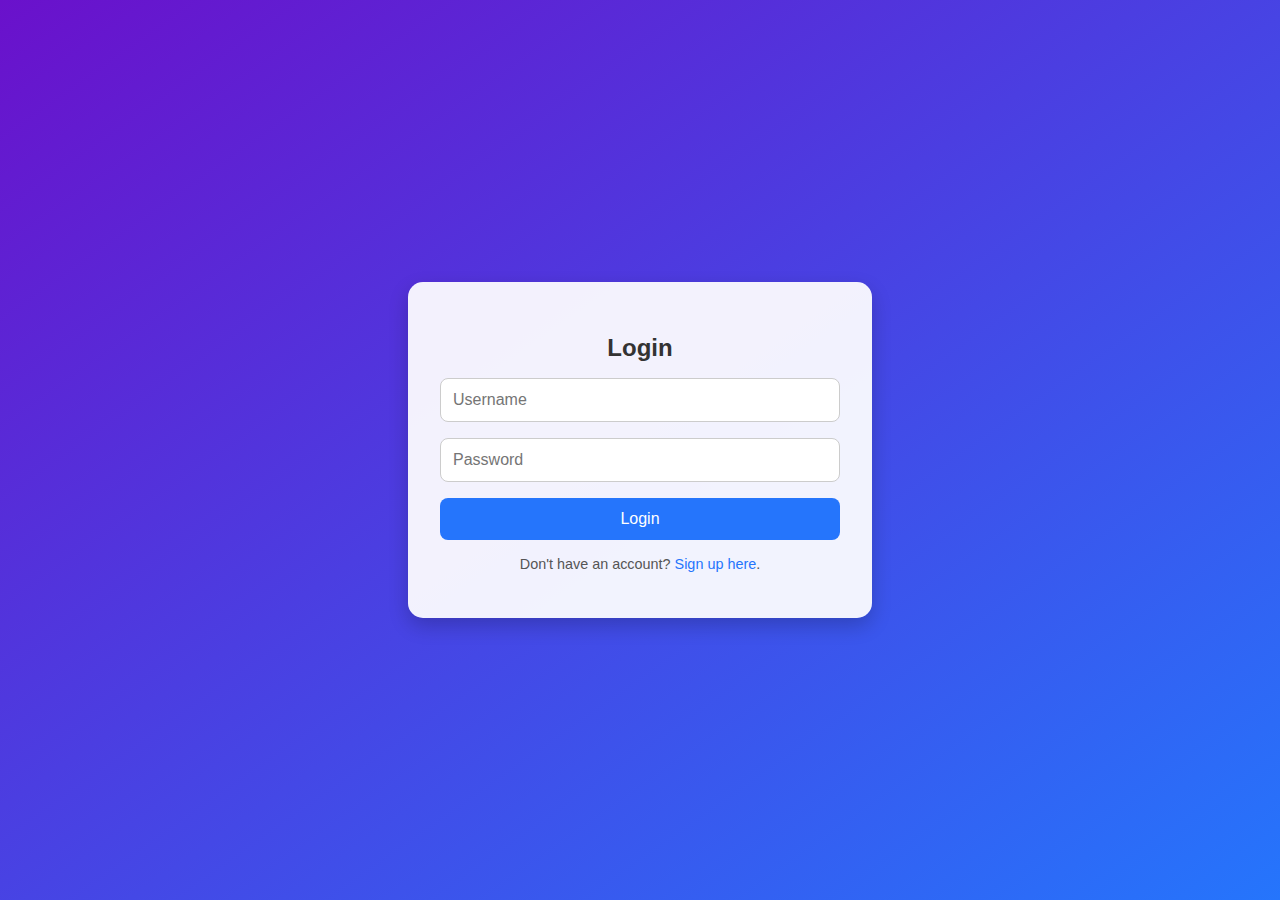
<file: childhood.html>
<!-- childhood.html -->
<!DOCTYPE html>
<html lang="en">
<head>
  <meta charset="UTF-8">
  <meta name="viewport" content="width=device-width, initial-scale=1.0">
  <title>My Childhood Story</title>
  <link rel="stylesheet" href="style3.css">
</head>
<body>
  <div class="nav">
    <a href="index.html">Home</a>
    
    <a href="wedding.html">My Marriage Story</a>
    <a href="driving.html">My Driving Career Story</a>
    <a href="hardtimes.html">My Sad Story</a>
    <a href="gallery.html">My Gallery</a>
    
  </div>

  <header>
    <h1>My Childhood Story</h1>
  </header>

  <section class="story">
    <p>I was born in the DRC and lost my mother when I was just four years old. Growing up without a mother was never easy. But through those early challenges, I developed strength and independence that have guided me ever since.</p>
  </section>

  <section class="media">

<div class="media-item">
      It was in between 1998-1999.<br>
      <img src="old_images/20220830_092057.jpg"  height="300px" width="250px">
      <p>A quiet boy full of dreams, unaware of the challenges life had ahead – yet determined to overcome them all.</p>
      <hr>
      <p>Alongside my cousin sister Chouchou in orange jacket and my uncle Eugene Nzanana.</p>
      
    </div>

<div class="media-item">
It was in the 2000's at my uncle's funeral (R.I.P Alphonse).<br>
      <img src="old_images/20200701_090332.jpg" height="350px" width="250px"><br>
            <p>A boy with silent dreams and a brave heart – these moments from childhood hold powerful memories of growth.</p>

      <hr>
<p>
  Picture members:<br>
  1.My cousin sister, Umurerwa Didine (in the black pant)<br>
  2.My little sister, Aline Uwazigira<br>
  3.My uncle Kalisa<br>
  4.And I<br>

</p>


      <p>Didine, you were more than just my cousin — you became a big sister, a friend, and sometimes even a second mother. When life was hard, you stepped in with a soft heart and strong hands. You cared for me and my little sister like we were your own. You made sure we never missed school, even when it wasn’t your responsibility. You gave us love, comfort, and protection when we needed it most. I’ll never forget what you did for us — it’s written in my heart. Thank you for being that quiet hero in our childhood. I’ll carry your care and kindness with me always.
      </p>
    </div>

  </section>

  <footer>
    <p>&copy; 2025 Eugene Mbayire</p>
  </footer>
  <script src="auth.js"></script>
</body>
</html>
</file>
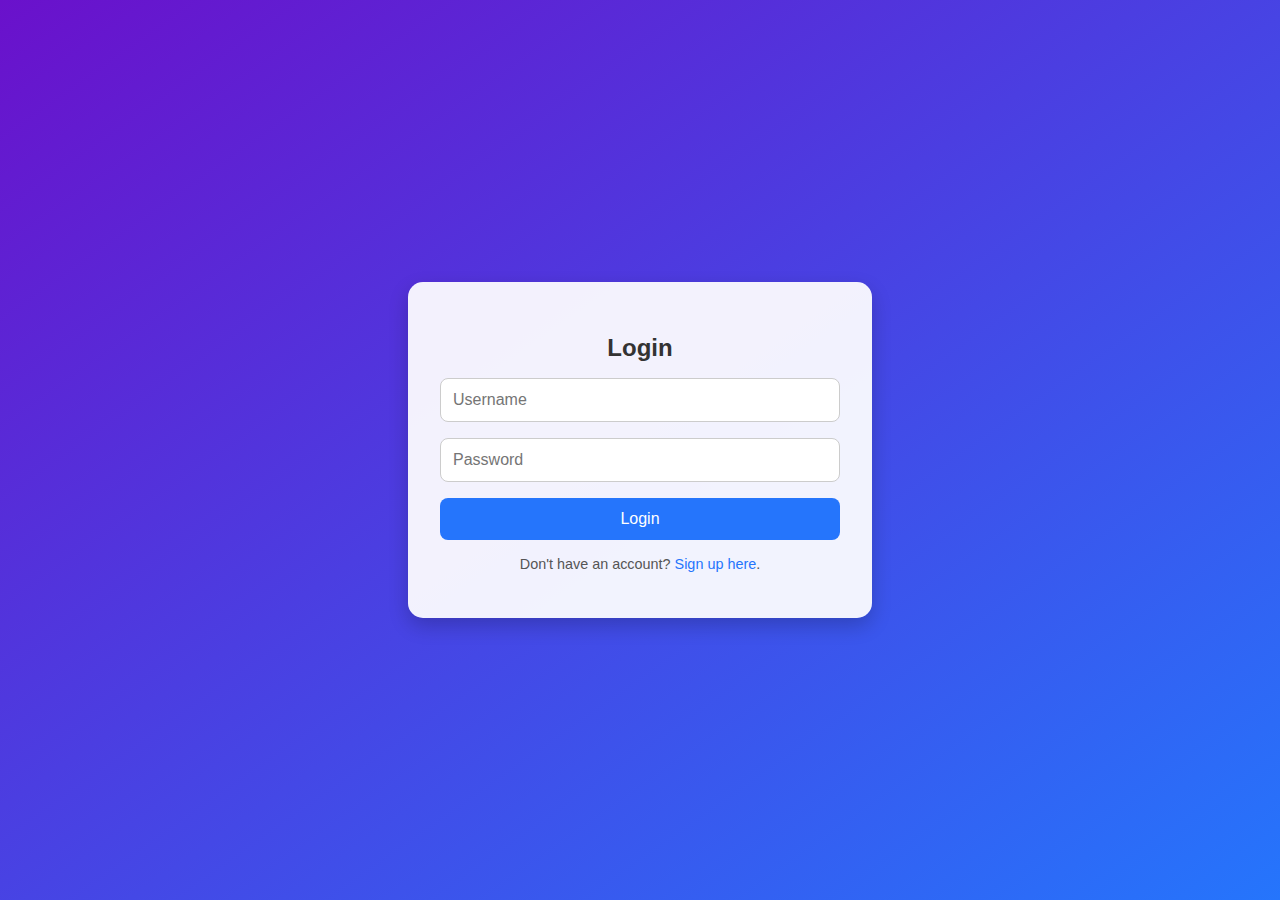
<file: driving.html>
<!-- hardtimes.html -->
<!DOCTYPE html>
<html lang="en">
<head>
  <meta charset="UTF-8">
  <meta name="viewport" content="width=device-width, initial-scale=1.0">
  <title>My Driving Carreer Story</title>
  <link rel="stylesheet" href="style3.css">
</head>
<body>
  <div class="nav">
    <a href="index.html">Home</a>
    <a href="childhood.html">My Childhood Story</a>
    <a href="wedding.html">My Marriage Story</a>
    <a href="hardtimes.html">My Sad Story</a>
    <a href="Gallery.html">Gallery</a>
    
  </div>

  <header>
    <h1>My Driving Carreer Story</h1>
  </header>

  <section class="story">
<p>Every long road I’ve driven was not just a job, but a path toward the future I envision. These moments taught me discipline, patience, and resilience.</p>

  </section>

  <section class="media">
    <div class="media-item">
On the 05th March 2019_ a little bit before the covid-19 pandemic.
<img src="old_images/IMG_20190305_073612_670.jpg"  height="300px" width="250px"><br>
<p>Set off to pick up my Boss Amon Nkunda from the Church.
Thank you Amon, for being the Great Boss.
</p><br>
    </div>

    <div class="media-item">
On the 10th June 2020 <br>
      <video controls src="old_videos/VID-20200610-WA0007.mp4" height="350px" width="250px"></video><br>
      <p>Testing the car for sell for the client in Kigali/Kimironko streets... trying to generate some income from the commission fee. </p><br>
    
    </div>


    <div class="media-item">
On the 1st October 2020.<br>
    <img src="old_images/IMG-20201001-WA0007.jpg"  height="300px" width="250px"><br>
<p>Hugging out with my friend coleague (driver), Ngabonzima.</p><hr>
<p>I Was working for score Pharmacy as a perment driver during this period.(from 2020-2021) </p>
<p>Thank you, Lisa for being the good boss.</p>
</div>


<div class="media-item">
On the 17th April 2021.<br>
    <img src="recent_images/IMG-20210417-WA0002.jpg"  height="300px" width="400px"><br>
<p>With my workmates during the lunch break time.</p><hr>
<p>During this period,I was working in CRCEG (a chinese company) as a permenent driver (from 2021-2022).</p><hr>
<p>
  Picture members:<br>
  1.Frank Mwebesa<br>
  2.Staneley (Zambian former coleague)<br>
  3.Me<br>
  4.Pamela Umubyeyi<br>
</p>

</div>


<div class="media-item">
On the 22nd June 2024_ in Akagera Natinal Park<br>
    <img src="recent_images/20240622_163652.jpg"  height="250px" width="400px"><br>
<p>During this period,I was working in Heaven holdings ltd (from 2022-now 2025)</p><hr>
<p>
  I want to express my deepest gratitude to Heaven Holdings Ltd (sold to hemingways), and especially to you, Madam Alissa Ruxin. Not only you have been an incredible boss and leader, but your company also gave me the greatest blessing of all — it’s where I met my wife. Thank you for creating a space that shaped both my career and my life.
</p>

</div>


<div class="media-item">
On the 06th Novemver 2023.<br>
    <img src="recent_images/20231106_145717.jpg"  height="250px" width="450px"><br>

<p>
  This moment captured with my wonderful guests at Akagera National Park means so much to me. I've had the privilege of visiting the park a couple of times before, but sharing this experience with you truly was a highlight above all others. Your kindness and conversations made the day unforgettable.—

Thank you so much for the generous $100 tip.—
You made my day great, and I’m grateful to have been part of your journey here. Wishing you many more amazing adventures ahead!

</p>

</div>
    

  </section>

  <footer>
    <p>&copy; 2025 Mbayire Eugene</p>
  </footer>
  <script src="auth.js"></script>
</body>
</html>
</file>
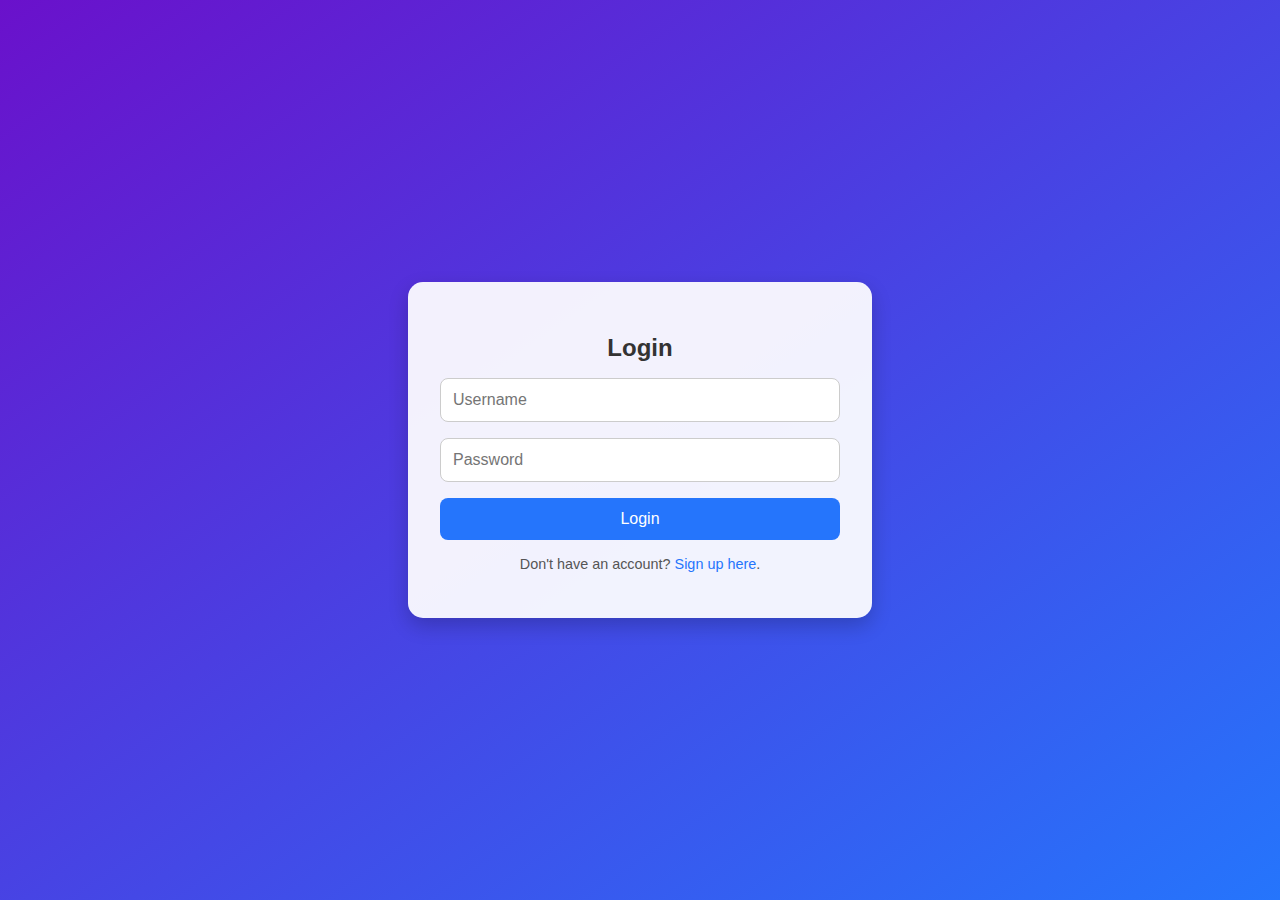
<file: hardtimes.html>
<!-- hardtimes.html -->
<!DOCTYPE html>
<html lang="en">
<head>
  <meta charset="UTF-8">
  <meta name="viewport" content="width=device-width, initial-scale=1.0">
  <title>My Hard Time Story</title>
  <link rel="stylesheet" href="style3.css">
</head>
<body>
  <div class="nav">
    <a href="index.html">Home</a>
    <a href="childhood.html">My Childhood Story</a>
    <a href="wedding.html">My Marriage Story</a>
    <a href="driving.html">My Driving Career Story</a>
    
    <a href="Gallery.html">Gallery</a>
    
  </div>

  <header>
    <h1>My Sad Story</h1>
  </header>

  <section class="story">
    <p>Life wasn't always easy. After my mother passed, life threw many challenges at me. I worked as a driver since 2017 to support myself, and now, while studying software engineering, I’m building a better future for my family.</p>
  </section>

  <section class="media">
    
    <div class="media-item">
It was around 1980's.<br>
      <img src="old_images/20250608_162308.jpg" height="300px" width="250px">
      <p>Mama, I was only four when you left, too young to understand, but old enough to feel the emptiness. I was not able to have a photo with you — I just remain with this one picture, and I hold it close. It’s the only image I have, but your face lives in my heart. Every time I hear stories about you — your love, your strength, your kindness — I cry, even though I’ve grown into a man. I miss you in ways words can’t explain. I wish you could see the person I’ve become. I carry your name, your memory, and your love with me every day.
      </p>
      <hr>
<p>
  Picture members:<br>
  1.Janvier Mbaire (Father)<br>
  2.Felecite Nyirakanyana (Mother)<br>
  3.Clement Zamiri (Big brother)<br>
</p>


    </div>



<div class="media-item">
It was around 2000's.<br>
      <img src="old_images/20200701_090156.jpg"  height="300px" width="250px">
      <p>You were more than an aunt—you were my second mother, my shelter when I had none. After Mom left, you gave me love, guidance, and strength. Everything I am today is part of your legacy. I miss you deeply, every day. Rest in peace, Mama. March 2024 took you, but my heart keeps you forever.
      </p>
      <hr>
        <p>Picture members:<br>
        1.My cousin Cyuzuzo in white dress<br>
        2.My lovely aunt Mukazaire Monique R.I.P<br>
        3.Cousin Samantha in white shirt R.I.P<br>
        4.My young sister Aline Uwazigira<br>
        5.And I
       <br></p>

    </div>





<div class="media-item">
      It was in 2020, when He was sick at home(Remera/Prince house).<br>
      <img src="old_images/FB_IMG_15927416655390552.jpg"  height="300px" width="250px">
      <p>You were more than an uncle — you became the father figure I needed when life turned dark. After Mom left, you gave me love, protection, and quiet strength. You never spoke much, but your actions raised me into the man I am today. I carry your values with me always. Rest well, Dad(Nyombayire Pierre). Your kindness shaped my life forever.</p>
<hr>
Just encountered one of your Mathematics writtens.<br>
      <img src="old_images/Screenshot11.png"  height="300px" width="250px">
      <p>I came across this paper today, and it immediately reminded me of how much you loved Mathematics. Looking back, I wish I had been wise enough to learn from you when I had the chance. I didn’t realize then what a blessing your knowledge and patience were. I carry that regret — but also deep gratitude for all the love and wisdom you shared with me in your quiet way.</p>
    </div>



<div class="media-item">
  My big sister Dada (in white shirt) alongside Zamiri in the End of 1980's <br>
    <img src="recent_images/20250608_140944.jpg" height="300px" width="250px"><br>
<p>
  Though I never had the chance to meet you, big sister, I’ve always felt your quiet presence in our family. You left this world before I was even born — taken too soon in a tragic accident at home, when you were still just a baby. Every time I hear the story, my heart aches for the moments we never got to share. I imagine the laughter we could’ve had, the bond we could’ve built. You are not forgotten — you are part of me, part of our story, and I carry your memory with tenderness and love. Rest peacefully, my sister. I’ll always wonder who you would have become.
</p>
</div>


  </section>

  <footer>
    <p>&copy; 2025 Eugene Mbayire</p>
  </footer>
  <script src="auth.js"></script>
</body>
</html>
</file>
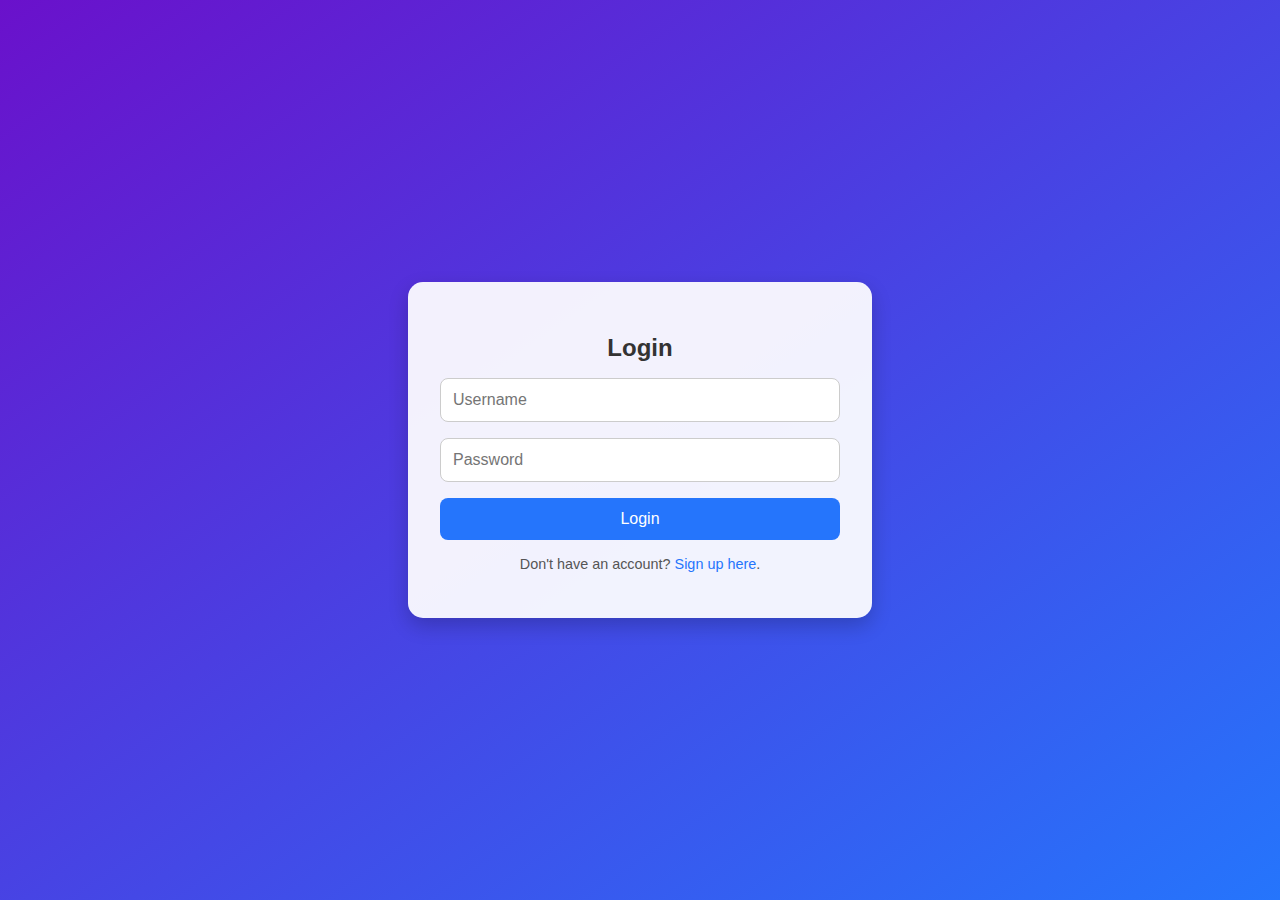
<file: login.html>
<!-- login.html -->
<!DOCTYPE html>
<html lang="en">
<head>
  <meta charset="UTF-8">
  <meta name="viewport" content="width=device-width, initial-scale=1.0">
  <title>Login</title>
  <link rel="stylesheet" href="authStyle1.css">
</head>
<body>
  <div class="auth-box">
    <h2>Login</h2>
    <form id="loginForm">
      <input type="text" placeholder="Username" id="loginUsername" required>
      <input type="password" placeholder="Password" id="loginPassword" required>
      <button type="submit">Login</button>
    </form>
    <p>Don't have an account? <a href="signup.html">Sign up here</a>.</p>
  </div>
  <script>
    document.getElementById('loginForm').addEventListener('submit', function(e) {
      e.preventDefault();
      const username = document.getElementById('loginUsername').value;
      const password = document.getElementById('loginPassword').value;
      const storedUser = JSON.parse(localStorage.getItem('user'));
      if (storedUser && storedUser.username === username && storedUser.password === password) {
        sessionStorage.setItem('loggedIn', 'true');
        window.location.href = 'index.html';
      } else {
        alert('Incorrect username or password.');
      }
    });
  </script>
</body>
</html>
</file>
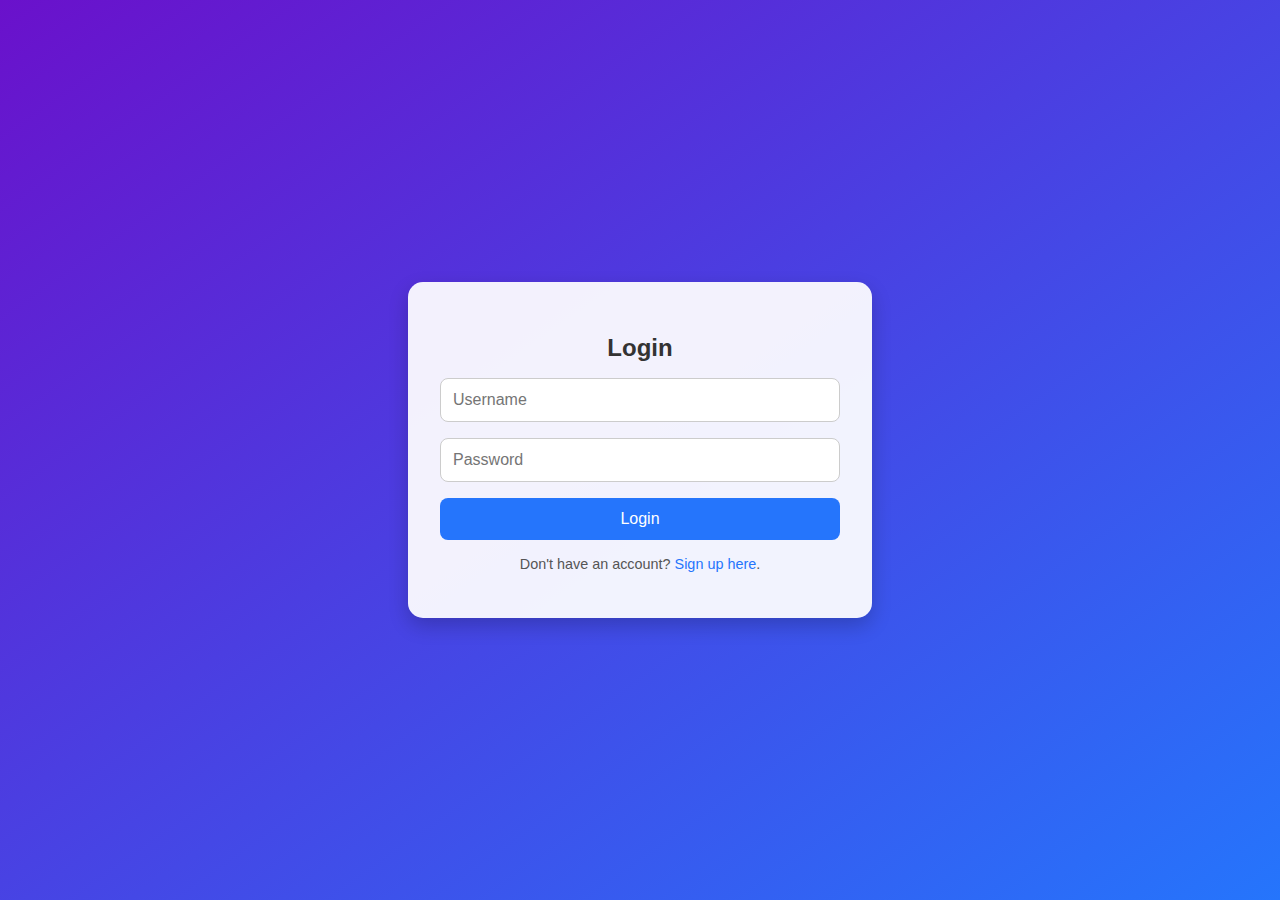
<file: logout.html>
<!-- logout.html -->
<!DOCTYPE html>
<html lang="en">
<head>
  <meta charset="UTF-8">
  <meta name="viewport" content="width=device-width, initial-scale=1.0">
  <title>Logout</title>
</head>
<body>
  <script>
    sessionStorage.removeItem('loggedIn');
    window.location.href = 'login.html';
  </script>
</body>
</html>
</file>
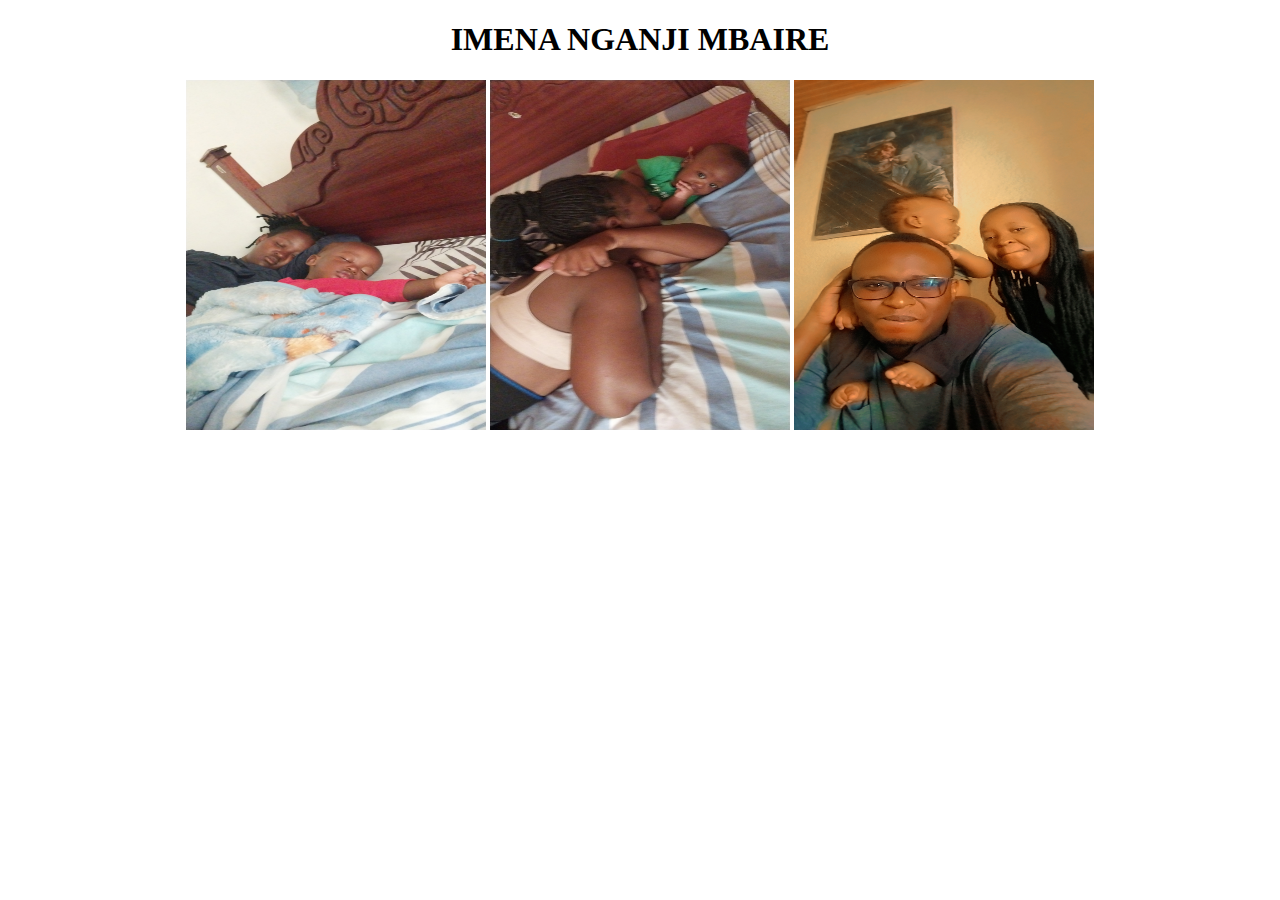
<file: nganji.html>
<!DOCTYPE html>
<html>
<head>
	<meta charset="utf-8">
	<meta name="viewport" content="width=device-width, initial-scale=1">
	<title>NGANJI STORY</title>
</head>
<body>
	<center>
		<h1>IMENA NGANJI MBAIRE</h1>
<img src="s1.jpg" width="300px" height="350px">
<img src="s2.jpg" width="300px" height="350px">
<img src="s4.jpg" width="300px" height="350px">
</center>
</body>
</html>
</file>
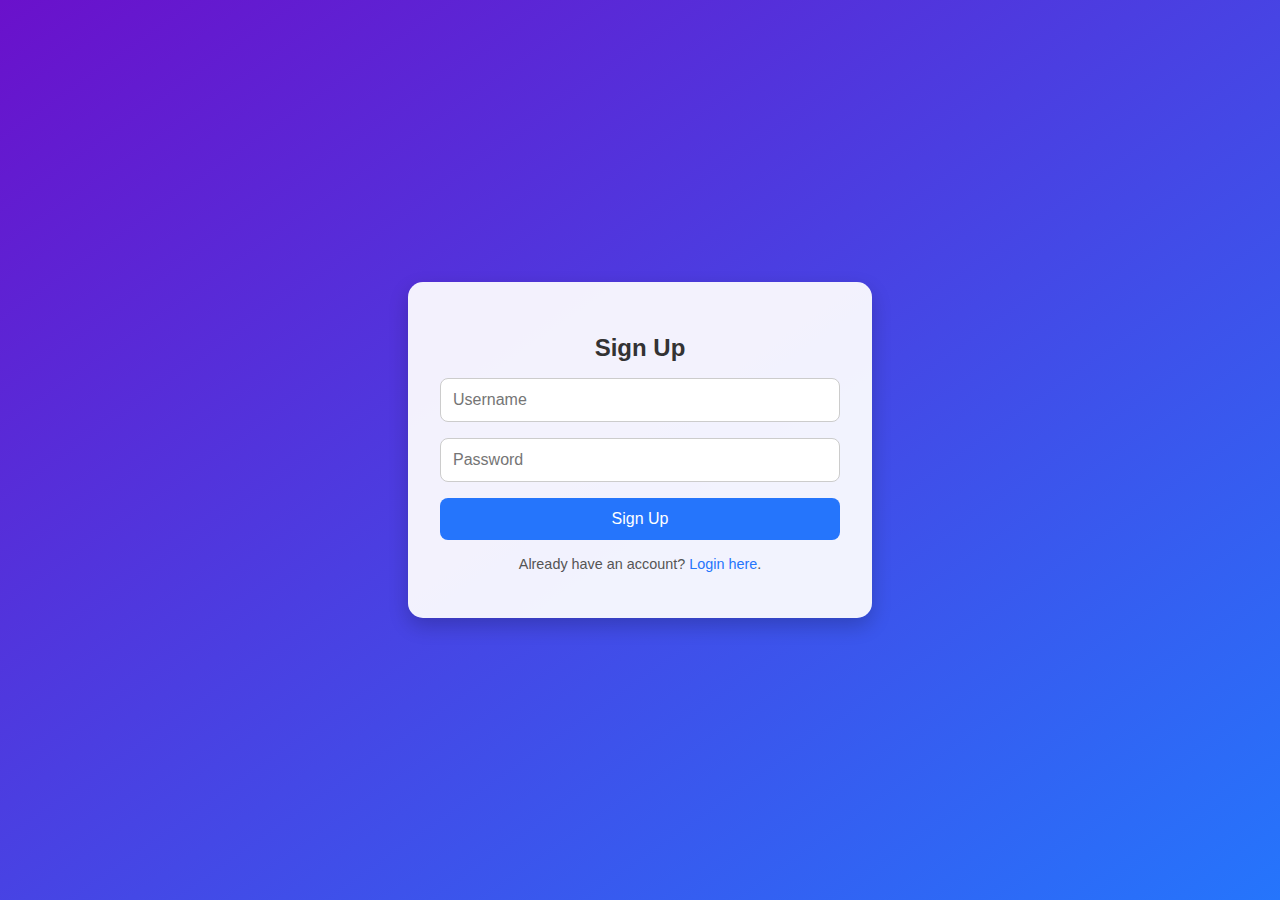
<file: signup.html>
<!-- signup.html -->
<!DOCTYPE html>
<html lang="en">
<head>
  <meta charset="UTF-8">
  <meta name="viewport" content="width=device-width, initial-scale=1.0">
  <title>Sign Up</title>
  <link rel="stylesheet" href="authStyle1.css">
</head>
<body>
  <div class="auth-box">
    <h2>Sign Up</h2>
    <form id="signupForm">
      <input type="text" placeholder="Username" id="signupUsername" required>
      <input type="password" placeholder="Password" id="signupPassword" required>
      <button type="submit">Sign Up</button>
    </form>
    <p>Already have an account? <a href="login.html">Login here</a>.</p>
  </div>
  <script>
    document.getElementById('signupForm').addEventListener('submit', function(e) {
      e.preventDefault();
      const username = document.getElementById('signupUsername').value;
      const password = document.getElementById('signupPassword').value;
      localStorage.setItem('user', JSON.stringify({ username, password }));
      alert('Signup successful! Please login.');
      window.location.href = 'login.html';
    });
  </script>
</body>
</html>
</file>
<file: authStyle1.css>
/* style.css for auth pages and general layout */

body {
  margin: 0;
  padding: 0;
  font-family: 'Segoe UI', Tahoma, Geneva, Verdana, sans-serif;
  background: linear-gradient(to bottom right, #6a11cb, #2575fc);
  display: flex;
  justify-content: center;
  align-items: center;
  min-height: 100vh;
}

.auth-box {
  background-color: #ffffffee;
  padding: 2rem;
  border-radius: 15px;
  box-shadow: 0 8px 20px rgba(0, 0, 0, 0.2);
  width: 100%;
  max-width: 400px;
  text-align: center;
}

.auth-box h2 {
  margin-bottom: 1rem;
  color: #333;
}

.auth-box form {
  display: flex;
  flex-direction: column;
  gap: 1rem;
}

.auth-box input {
  padding: 0.75rem;
  border: 1px solid #ccc;
  border-radius: 8px;
  font-size: 1rem;
}

.auth-box button {
  padding: 0.75rem;
  background-color: #2575fc;
  color: white;
  font-size: 1rem;
  border: none;
  border-radius: 8px;
  cursor: pointer;
  transition: background-color 0.3s ease;
}

.auth-box button:hover {
  background-color: #1a5edb;
}

.auth-box p {
  margin-top: 1rem;
  font-size: 0.9rem;
  color: #555;
}

.auth-box a {
  color: #2575fc;
  text-decoration: none;
}

.auth-box a:hover {
  text-decoration: underline;
}
</file>
<file: style3.css>
/* style1.css + style2.css Modern Unified Styling */

/* Reset and base styling */
* {
  margin: 0;
  padding: 0;
  box-sizing: border-box;
}

body {
  font-family: 'Segoe UI', Tahoma, Geneva, Verdana, sans-serif;
  line-height: 1.6;
  padding: 5px;
  background: linear-gradient(to right, #f9fbfd, rgba(37, 117, 252, 0.1));
  color: #333;
  
  background-color: darkseagreen;


}

/* Navigation Bar */
.nav {
  background-color: #2575fc;
  padding: 1rem;
  display: flex;
  flex-wrap: wrap;
  justify-content: center;
  gap: 0.75rem;
  border-radius: 12px;
  box-shadow: 0 4px 12px rgba(0, 0, 0, 0.1);
  margin-bottom: 1rem;
}

.nav a {
  color: white;
  text-decoration: none;
  padding: 0.5rem 1.2rem;
  background-color: rgba(26, 94, 219, 0.9);
  border-radius: 10px;
  font-weight: bold;
  transition: all 0.3s ease;
}

.nav a:hover {
  background-color: rgba(15, 69, 175, 0.95);
  transform: translateY(-2px);
}

/* Header */
header {
  text-align: center;
  padding: 2rem 1rem;
  background: linear-gradient(to left, #6a11cb, #2575fc);
  color: white;
  border-radius: 12px;
  margin-bottom: 1rem;
  box-shadow: 0 6px 15px rgba(0, 0, 0, 0.1);
}

header h1 {
  font-size: 2.5rem;
  margin-bottom: 0.5rem;
}

/* Section Content */
section {
  max-width: 1000px;
  margin: 1rem auto;
  padding: 1.5rem;
  background-color: rgba(255, 255, 255, 0.8);
  border-radius: 16px;
  box-shadow: 0 3px 12px rgba(0, 0, 0, 0.05);
  backdrop-filter: blur(3px);

}

section h2 {
  font-size: 1.8rem;
  margin-bottom: 1rem;
  color: #2575fc;


}

section p {
  font-size: 1.1rem;
  line-height: 1.8;
  margin-bottom: 1rem;
  color: #333;
  background-color: rgba(255, 255, 255, 0.5);

  background-color: darkseagreen;
  color: gray;

  padding: 0.5rem;
  border-left: 4px solid #6a11cb;
  border-radius: 8px;

  font-style: italic;

}

/* Media (images/videos) */
.media {
  display: grid;
  gap: 1.5rem;
  padding: 1rem 0;


}

.media-item {
  background-color: rgba(255, 255, 255, 0.85);
  padding: 1rem;
  border-radius: 12px;
  box-shadow: 0 4px 10px rgba(0, 0, 0, 0.08);
  text-align: center;

  background-color: darkseagreen;
}

.media-item img,
.media-item video {
  max-width: 100%;
  border-radius: 10px;
  margin-bottom: 0.5rem;
}

/* Gallery Grid */
.gallery {
  display: grid;
  grid-template-columns: repeat(auto-fit, minmax(250px, 1fr));
  gap: 1.5rem;
  padding: 1rem;
}

.gallery-item {
  background-color: rgba(255, 255, 255, 0.9);
  border-radius: 10px;
  padding: 1rem;
  box-shadow: 0 4px 10px rgba(0, 0, 0, 0.1);
  text-align: center;
}

.gallery-item img,
.gallery-item video {
  max-width: 100%;
  border-radius: 8px;
  margin-bottom: 0.5rem;
}

/* Footer */
footer {
  text-align: center;
  padding: 1rem;
  background-color: #2575fc;
  color: white;
  border-top: 4px solid #1a5edb;
  border-radius: 8px 8px 0 0;
  margin-top: 2rem;
}

/* Responsive Design */
@media (max-width: 768px) {
  header h1 {
    font-size: 1.8rem;
  }

  .nav a {
    padding: 0.5rem;
    font-size: 0.9rem;
  }

  section {
    padding: 1rem;
  }
}
</file>
